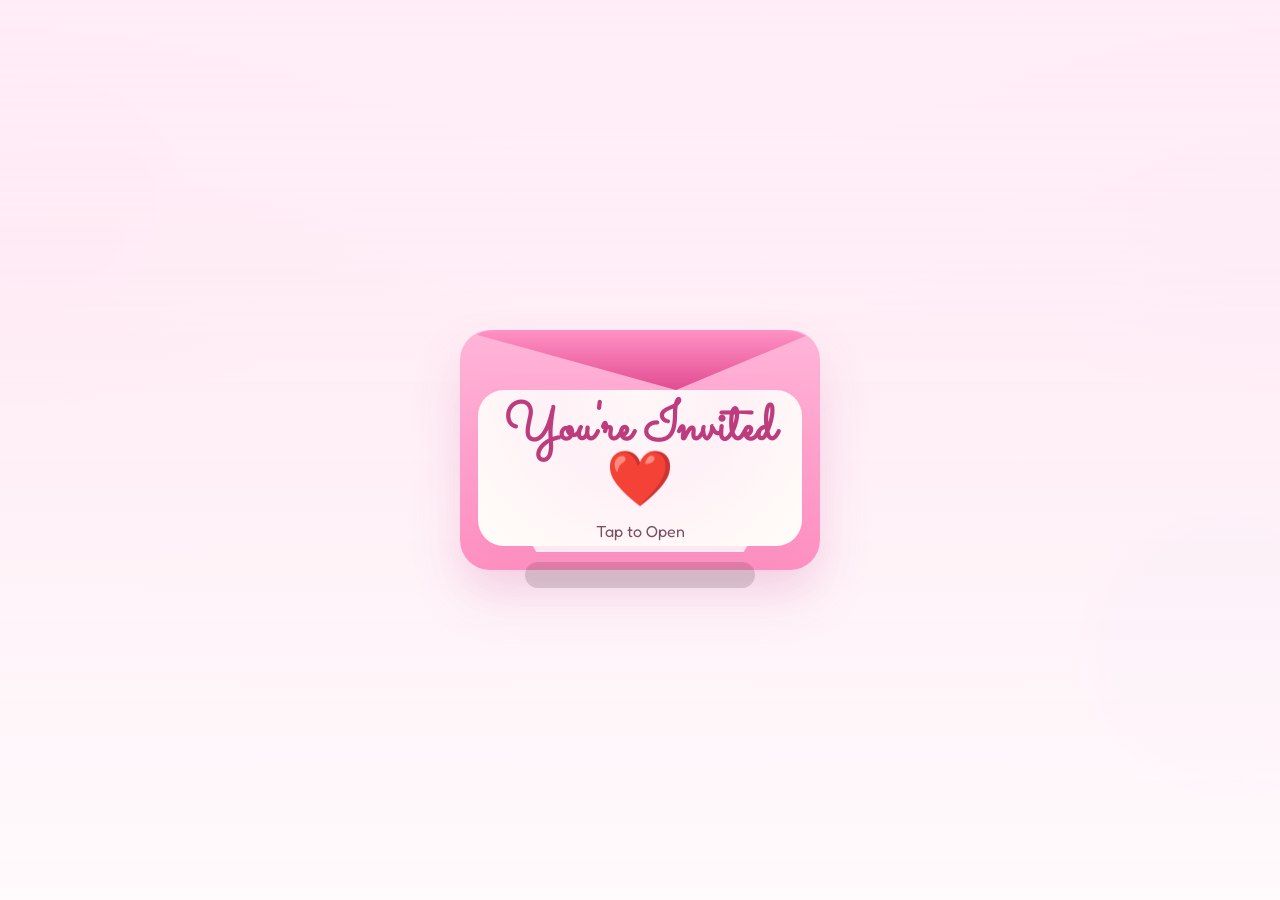
<file: index.html>
<!DOCTYPE html>
<html lang="en">
<head>
  <meta charset="UTF-8">
  <meta name="viewport" content="width=device-width, initial-scale=1.0">
  <title>You're invited to Kylie's 7th Birthday Celebration!</title>
  <link rel="preconnect" href="https://fonts.googleapis.com">
  <link rel="preconnect" href="https://fonts.gstatic.com" crossorigin>
  <link href="https://fonts.googleapis.com/css2?family=Fredoka:wght@400;500;600;700&family=Sacramento&display=swap" rel="stylesheet">
  <link rel="stylesheet" href="style.css">
</head>
<body>
  <div id="envelopeScreen">
    <div class="envelope" id="envelopeBtn" role="button" aria-label="Open invitation">
      <div class="flap"></div>
      <div class="letter">
        <h2>You're Invited ❤️</h2>
        <p>Tap to Open</p>
      </div>
      <div class="envelope-shadow"></div>
    </div>
  </div>

  <main id="invitationContent">
    <section class="hero">
      <div class="hero-overlay"></div>
      <div class="hero-copy">
        <span class="small-title">YOU'RE INVITED TO A MAGICAL DAY</span>
        <h1 class="name-title">Kylie's 7th Birthday Celebration!</h1>
        <p class="hero-subtitle">A sweet birthday party full of sparkles, smiles, and fun</p>
        <p class="hero-location">Bring your brightest smile and celebrate with Kylie</p>
      </div>
    </section>

    <section class="card">
      <div class="card-heading">
        <div>
          <p class="card-label">Dress Code</p>
          <p class="card-value">💗 Pink - Blush • Baby Pink • Rose • Hot Pink</p>
          <p class="card-value">💜 Purple - Lavender • Lilac • Violet • Plum</p>
        </div>
        <div class="card-number">7</div>
      </div>

      <div class="info-grid">
        <div class="box">
          <h3>When</h3>
          <p>August 29 • 3:00 PM</p>
        </div>
        <div class="box">
          <h3>Where</h3>
          <a href="https://www.google.com/maps/place/Solarium+Private+Resort/@14.747414,120.529712,18.76z/data=!4m14!1m7!3m6!1s0x3396414e57255531:0x91214307941ab835!2sSolarium+Private+Resort!8m2!3d14.7475623!4d120.5302369!16s%2Fg%2F11fmbbr808!3m5!1s0x3396414e57255531:0x91214307941ab835!8m2!3d14.7475623!4d120.5302369!16s%2Fg%2F11fmbbr808?entry=ttu&g_ep=EgoyMDI2MDYxNi4wIKXMDSoASAFQAw%3D%3D" target="_blank" rel="noopener noreferrer"
            target="_blank"
            rel="noopener noreferrer"
            style="text-decoration: none; color: #6a5acd; font-weight: 600;">
            <p>📍Solarium Resort @ Mabatang, Abucay Bataan📍</p>
          </a>
        </div>
      </div>

      <form class="form" id="rsvpForm" novalidate>
        <input id="guestName" name="name" type="text" placeholder="Your name" aria-label="Guest name" required autocomplete="name">
        <select id="guestCount" name="guests" aria-label="Number of guests">
          <option value="1 Guest">1 Guest</option>
          <option value="2 Guests">2 Guests</option>
        </select>

        <p class="question">Will you attend?</p>

        <div class="button-area">
          <button id="yesBtn" type="submit" disabled>YES ❤️</button>
          <button id="noBtn" type="button">NO 😅</button>
        </div>

        <div class="response-summary" id="responseSummary">No RSVPs yet</div>

        <div class="qr-section">
          <!--<p class="qr-title">Invitation</p>
          <img id="qrImage" alt="QR code for invitation">
          <p class="qr-note">Scan or share this link:<br><span id="shareUrl">Kylie's Birthday Invitation</span></p> -->
        </div>

        <div id="success" class="success">
          <p>🎉 RSVP CONFIRMED 🎉</p>
          <p><strong id="person">Guest</strong>, thank you for accepting!</p>
          <p>Reserved Seats: <strong id="seats">1 Guest</strong></p>
          <p>See you on August 29 ❤️</p>
        </div>

      </form>
    </section>
  </main>

  <div id="confettiLayer"></div>
  <script src="script.js?v=4"></script>
</body>
</html>
</file>
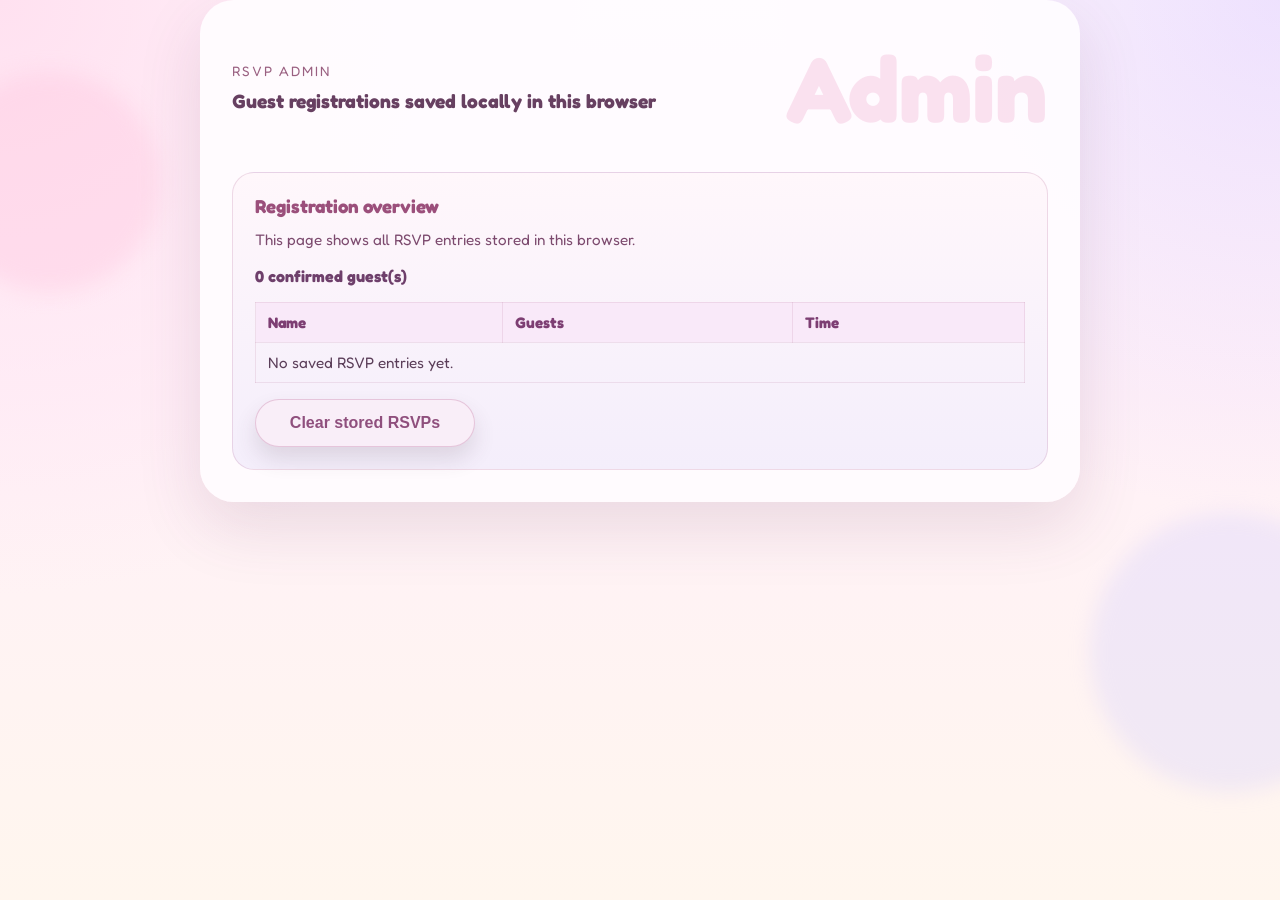
<file: admin/index.html>
<!DOCTYPE html>
<html lang="en">
<head>
  <meta charset="UTF-8">
  <meta name="viewport" content="width=device-width, initial-scale=1.0">
  <title>RSVP Admin - Kylie's Invitation</title>
  <link rel="preconnect" href="https://fonts.googleapis.com">
  <link rel="preconnect" href="https://fonts.gstatic.com" crossorigin>
  <link href="https://fonts.googleapis.com/css2?family=Fredoka:wght@400;500;600;700&family=Sacramento&display=swap" rel="stylesheet">
  <link rel="stylesheet" href="../style.css">
</head>
<body>
  <main class="admin-page">
    <section class="card">
      <div class="card-heading">
        <div>
          <p class="card-label">RSVP Admin</p>
          <p class="card-value">Guest registrations saved locally in this browser</p>
        </div>
        <div class="card-number">Admin</div>
      </div>

      <div class="admin-panel" id="adminPanel">
        <h3>Registration overview</h3>
        <p class="admin-note">This page shows all RSVP entries stored in this browser.</p>
        <div class="admin-summary">
          <strong id="adminCount">0</strong> confirmed guest(s)
        </div>
        <table id="adminTable" class="admin-table">
          <thead>
            <tr><th>Name</th><th>Guests</th><th>Time</th></tr>
          </thead>
          <tbody></tbody>
        </table>
        <button id="clearAdminDataBtn" type="button" class="admin-clear-btn">Clear stored RSVPs</button>
      </div>
    </section>
  </main>
  <script src="admin.js"></script>
</body>
</html>
</file>
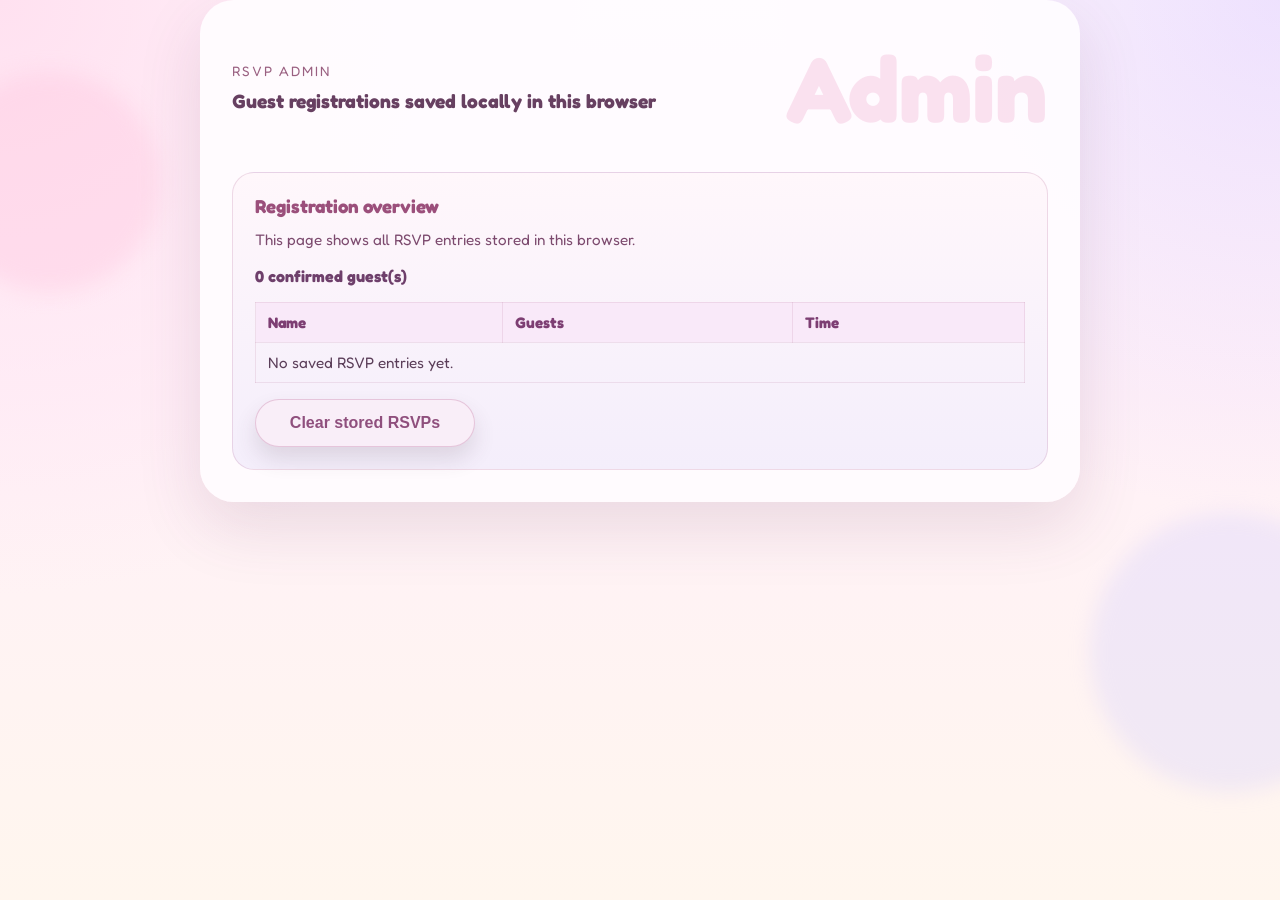
<file: admin.html>
<!DOCTYPE html>
<html lang="en">
  <head>
    <meta charset="utf-8" />
    <meta http-equiv="refresh" content="0; url=admin/" />
    <meta name="viewport" content="width=device-width, initial-scale=1" />
    <title>Redirecting to RSVP Admin</title>
  </head>
  <body>
    <p>Redirecting to the admin page. If you are not redirected, <a href="admin/">click here</a>.</p>
  </body>
</html>
<!DOCTYPE html>
<html lang="en">
<head>
  <meta charset="UTF-8">
  <meta name="viewport" content="width=device-width, initial-scale=1.0">
  <title>RSVP Admin - Kylie's Invitation</title>
  <link rel="preconnect" href="https://fonts.googleapis.com">
  <link rel="preconnect" href="https://fonts.gstatic.com" crossorigin>
  <link href="https://fonts.googleapis.com/css2?family=Fredoka:wght@400;500;600;700&family=Sacramento&display=swap" rel="stylesheet">
  <link rel="stylesheet" href="style.css">
</head>
<body>
  <main class="admin-page">
    <section class="card">
      <div class="card-heading">
        <div>
          <p class="card-label">RSVP Admin</p>
          <p class="card-value">Guest registrations saved locally in this browser</p>
        </div>
        <div class="card-number">Admin</div>
      </div>

      <div class="admin-panel" id="adminPanel">
        <h3>Registration overview</h3>
        <p class="admin-note">This page shows all RSVP entries stored in this browser.</p>
        <div class="admin-summary">
          <strong id="adminCount">0</strong> confirmed guest(s)
        </div>
        <table id="adminTable" class="admin-table">
          <thead>
            <tr><th>Name</th><th>Guests</th><th>Time</th></tr>
          </thead>
          <tbody></tbody>
        </table>
        <button id="clearAdminDataBtn" type="button" class="admin-clear-btn">Clear stored RSVPs</button>
      </div>
    </section>
  </main>
  <script src="admin.js"></script>
</body>
</html>
</file>
<file: style.css>
:root{
  --bg: #fff2fb;
  --surface: rgba(255, 252, 255, 0.94);
  --surface-strong: #fff8ff;
  --border: rgba(220, 153, 216, 0.34);
  --text: #5b3e59;
  --accent: #f28db2;
  --accent-strong: #de5f9a;
  --success: #2f8f67;
  --shadow: 0 24px 65px rgba(103, 57, 96, 0.14);
}

*{
  margin:0;
  padding:0;
  box-sizing:border-box;
}

body{
  font-family:'Fredoka',sans-serif;
  background:
    radial-gradient(circle at top left, rgba(255, 223, 239, 0.92) 0%, rgba(255, 223, 239, 0.24) 28%, transparent 38%),
    radial-gradient(circle at top right, rgba(206, 183, 255, 0.35) 0%, transparent 33%),
    linear-gradient(180deg, #fff8fd 0%, #fff1f8 44%, #fff6ee 100%);
  color: var(--text);
  min-height:100vh;
  overflow-x:hidden;
}

body::before,
body::after{
  content:'';
  position:fixed;
  border-radius:50%;
  filter:blur(10px);
  pointer-events:none;
  z-index:0;
}

body::before{
  width:220px;
  height:220px;
  background:rgba(255, 196, 220, 0.35);
  top:8%;
  left:-60px;
}

body::after{
  width:280px;
  height:280px;
  background:rgba(204, 201, 255, 0.28);
  right:-90px;
  bottom:12%;
}

a{
  color: inherit;
}

#envelopeScreen{
  position:fixed;
  inset:0;
  background:linear-gradient(180deg, rgba(255,236,247,0.98) 0%, rgba(255,237,245,0.85) 38%, rgba(255,250,253,0.88) 100%);
  display:flex;
  justify-content:center;
  align-items:center;
  z-index:9999;
  padding:20px;
}

.envelope{
  width:360px;
  height:240px;
  position:relative;
  cursor:pointer;
  transform:translateY(0);
  transition:transform .25s ease;
}

.envelope:hover{
  transform:translateY(-10px);
}

.envelope::before{
  content:'';
  position:absolute;
  inset:0;
  background:linear-gradient(180deg, #ffb4d8 0%, #ff90c1 100%);
  border-radius:30px;
  box-shadow:0 26px 50px rgba(205, 77, 147, 0.18);
}

.envelope::after{
  content:'';
  position:absolute;
  left:18px;
  right:18px;
  bottom:18px;
  height:100px;
  background:#fff8fc;
  border-radius:0 0 26px 26px;
  clip-path:polygon(0 0,100% 0,82% 100%,18% 100%);
  z-index:0;
  box-shadow: inset 0 6px 18px rgba(255,255,255,0.75);
}

.flap{
  position:absolute;
  top:0;
  left:0;
  right:0;
  height:60px;
  background:linear-gradient(180deg, #ff92c4 0%, #e24c92 100%);
  clip-path:polygon(0 0,100% 0,60% 100%);
  transform-origin:top;
  transition:transform .9s ease;
  border-radius:34px 34px 0 0;
  z-index:2;
}

.letter{
  position:absolute;
  top:60px;
  left:18px;
  right:18px;
  bottom:24px;
  background:radial-gradient(circle at top, #fff7f8 0%, #fff1f7 42%, #fffdf8 100%);
  border-radius:26px;
  display:flex;
  flex-direction:column;
  justify-content:center;
  align-items:center;
  text-align:center;
  padding:28px 22px 22px;
  transform:translateY(0);
  transition:transform .9s ease;
  z-index:1;
  box-shadow:0 22px 40px rgba(224, 128, 180, 0.16);
}

.letter h2{
  font-family:'Sacramento',cursive;
  font-size:3.4rem;
  color:#bd3c7e;
  margin:0 0 6px;
  line-height:1.05;
}

.letter .letter-heart{
  display:none;
}

.letter p{
  font-size:1rem;
  color:#7a4f62;
}

.envelope-shadow{
  position:absolute;
  left:50%;
  bottom:-18px;
  width:230px;
  height:26px;
  background:rgba(0,0,0,.14);
  border-radius:999px;
  transform:translateX(-50%);
}

#invitationContent{
  display:none;
  padding:30px 24px 40px;
}

.hero{
  position:relative;
  max-width:1080px;
  margin:0 auto 30px;
  padding:40px 30px 60px;
  border-radius:30px;
  background:linear-gradient(180deg, rgba(255,255,255,.96) 0%, rgba(255,248,255,.98) 100%);
  box-shadow:var(--shadow);
  overflow:hidden;
}

.hero::before{
  content:'';
  position:absolute;
  width:360px;
  height:360px;
  border-radius:50%;
  background:rgba(255, 162, 201, 0.22);
  top:-120px;
  right:-80px;
}

.hero::after{
  content:'';
  position:absolute;
  width:220px;
  height:220px;
  border-radius:50%;
  background:rgba(214, 202, 255, 0.28);
  bottom:-80px;
  left:-60px;
}

.hero-copy{
  position:relative;
  z-index:1;
  max-width:720px;
  margin:auto;
  text-align:center;
}

.small-title{
  display:inline-block;
  margin-bottom:18px;
  font-size:14px;
  font-weight:600;
  letter-spacing:2px;
  color:#9b5b81;
}

.name-title{
  font-family:'Sacramento',cursive;
  font-size:4.6rem;
  color:#c9578f;
  line-height:1.05;
  margin-bottom:16px;
}

.hero-subtitle,
.hero-location{
  font-size:1.05rem;
  color:#6d5070;
}

.hero-location{
  margin-top:14px;
  line-height:1.7;
}

.card{
  max-width:880px;
  margin:0 auto;
  background:var(--surface);
  border-radius:34px;
  padding:32px;
  box-shadow:var(--shadow);
}

.card-heading{
  display:flex;
  justify-content:space-between;
  align-items:center;
  gap:18px;
  margin-bottom:28px;
}

.card-label{
  text-transform:uppercase;
  letter-spacing:2px;
  font-size:0.85rem;
  color:#9a6081;
}

.card-value{
  margin-top:10px;
  font-size:1.2rem;
  font-weight:700;
  color:#674061;
}

.card-number{
  font-size:5.8rem;
  font-weight:800;
  color:rgba(223, 95, 154, 0.16);
}

.info-grid{
  display:grid;
  grid-template-columns:repeat(2, minmax(0,1fr));
  gap:20px;
  margin-bottom:30px;
}

.box{
  background:linear-gradient(180deg, #fff7fb 0%, #fff4fb 100%);
  border:1px solid var(--border);
  border-radius:20px;
  padding:24px;
}

.box h3{
  margin-bottom:14px;
  color:#b14a84;
}

.box p{
  font-size:1rem;
  line-height:1.7;
}

.form{
  max-width:620px;
  margin:auto;
}

input,
select{
  width:100%;
  padding:16px 18px;
  margin-bottom:18px;
  border-radius:16px;
  border:1px solid rgba(155, 112, 92, 0.25);
  background:#fffefc;
  font-size:1rem;
  color:#54374f;
}

input:focus,
select:focus,
button:focus{
  outline:none;
  box-shadow:0 0 0 4px rgba(209, 142, 141, 0.18);
}

.question{
  font-size:1.5rem;
  font-weight:700;
  margin:24px 0 18px;
  color:#b14a84;
}

.button-area{
  position:relative;
  min-height:130px;
}

button{
  cursor:pointer;
  border:none;
  padding:16px 30px;
  font-size:1rem;
  font-weight:700;
  border-radius:50px;
  transition:transform .25s ease, background .25s ease;
  box-shadow:0 12px 22px rgba(76, 58, 74, 0.14);
}

button:hover{
  transform:translateY(-2px);
}

button:disabled:hover{
  transform:none;
}

#yesBtn{
  background:linear-gradient(135deg, #ff7db6 0%, #d66ad3 100%);
  color:white;
  width:160px;
}

#yesBtn:disabled{
  opacity:0.45;
  cursor:not-allowed;
  transform:none;
}

#noBtn{
  position:absolute;
  left:55%;
  top:0;
  width:140px;
  background:linear-gradient(135deg, #ff8f7b 0%, #ff5b9a 100%);
  color:white;
}

.actions-bar{
  display:flex;
  justify-content:center;
  gap:12px;
  flex-wrap:wrap;
  margin-top:20px;
}

#shareBtn{
  background:linear-gradient(135deg, #7c88ff 0%, #9d63f8 100%);
  color:white;
  width:100%;
  max-width:260px;
}

#responseSummary{
  width:100%;
  max-width:340px;
  margin:0 auto 18px;
  padding:14px 18px;
  background:linear-gradient(135deg, #ffe7fb 0%, #f6e4ff 100%);
  border:1px solid rgba(223, 95, 154, 0.2);
  border-radius:18px;
  color:#7a3c76;
  text-align:center;
  font-weight:600;
}


.qr-section{
  margin-top:32px;
  text-align:center;
}

.qr-title{
  margin-bottom:14px;
  font-weight:700;
  color:#a74c88;
}

.qr-section img{
  width:220px;
  max-width:80%;
  border-radius:22px;
  margin-bottom:16px;
  box-shadow:0 18px 35px rgba(145, 100, 78, 0.12);
}

.qr-note{
  font-size:0.95rem;
  color:#6d5070;
  line-height:1.5;
}

.qr-note span{
  display:inline-block;
  margin-top:8px;
  font-weight:700;
  color:#b14a84;
}

.success{
  display:none;
  margin-top:28px;
  padding:26px;
  background:linear-gradient(180deg, #fff5fb 0%, #f8eeff 100%);
  border-radius:22px;
  border:1px solid rgba(209, 95, 160, 0.18);
  color:#8f3f73;
  text-align:center;
}

.admin-panel{
  margin-top:28px;
  padding:22px;
  border:1px solid rgba(184, 111, 155, 0.22);
  background:linear-gradient(180deg, #fff7fb 0%, #f4eefb 100%);
  border-radius:22px;
}

.admin-panel h3{
  margin-bottom:12px;
  color:#9b4f7b;
}

.admin-note{
  margin-bottom:14px;
  color:#7c4a6e;
  font-size:0.95rem;
  line-height:1.5;
}

.admin-summary{
  margin-bottom:16px;
  font-weight:700;
  color:#6e3f6b;
}

.admin-table{
  width:100%;
  border-collapse:collapse;
  margin-bottom:16px;
}

.admin-table th,
.admin-table td{
  border:1px solid rgba(179, 112, 151, 0.16);
  padding:10px 12px;
  text-align:left;
  font-size:0.95rem;
}

.admin-table th{
  background:rgba(250, 232, 249, 0.9);
  color:#7d3e73;
}

.admin-clear-btn{
  width:100%;
  max-width:220px;
  background:#f9eef8;
  color:#8f4f7d;
  border:1px solid rgba(191, 108, 156, 0.32);
  border-radius:999px;
  padding:14px 22px;
}

.admin-clear-btn:hover{
  background:#fff4fb;
}

#confettiLayer{
  position:fixed;
  inset:0;
  pointer-events:none;
  overflow:hidden;
}

.confetti-piece{
  position:absolute;
  width:10px;
  height:10px;
  opacity:0;
  will-change:transform, opacity;
}

@keyframes fall {
  0%{ opacity:1; transform:translateY(0) rotate(0deg); }
  100%{ opacity:0; transform:translateY(100vh) rotate(720deg); }
}

@media(max-width:860px){
  .hero{
    padding:32px 24px 48px;
  }

  .card{
    padding:28px;
  }

  .info-grid{
    grid-template-columns:1fr;
  }

  .card-heading{
    flex-direction:column;
    align-items:flex-start;
  }

  .card-number{
    font-size:4.4rem;
  }

  .button-area{
    min-height:170px;
  }

  #noBtn{
    left:calc(50% + 40px);
    top:24px;
  }
}

@media(max-width:620px){
  body{
    padding:0 10px;
  }

  .hero{
    border-radius:24px;
  }

  .name-title{
    font-size:3.1rem;
  }

  .card{
    border-radius:24px;
    padding:24px;
  }

  .button-area{
    min-height:190px;
  }

  #yesBtn,
  #shareBtn,
  #noBtn{
    width:100%;
  }

  #noBtn{
    position:relative;
    left:0;
    top:0;
    margin-top:16px;
  }
}
</file>
